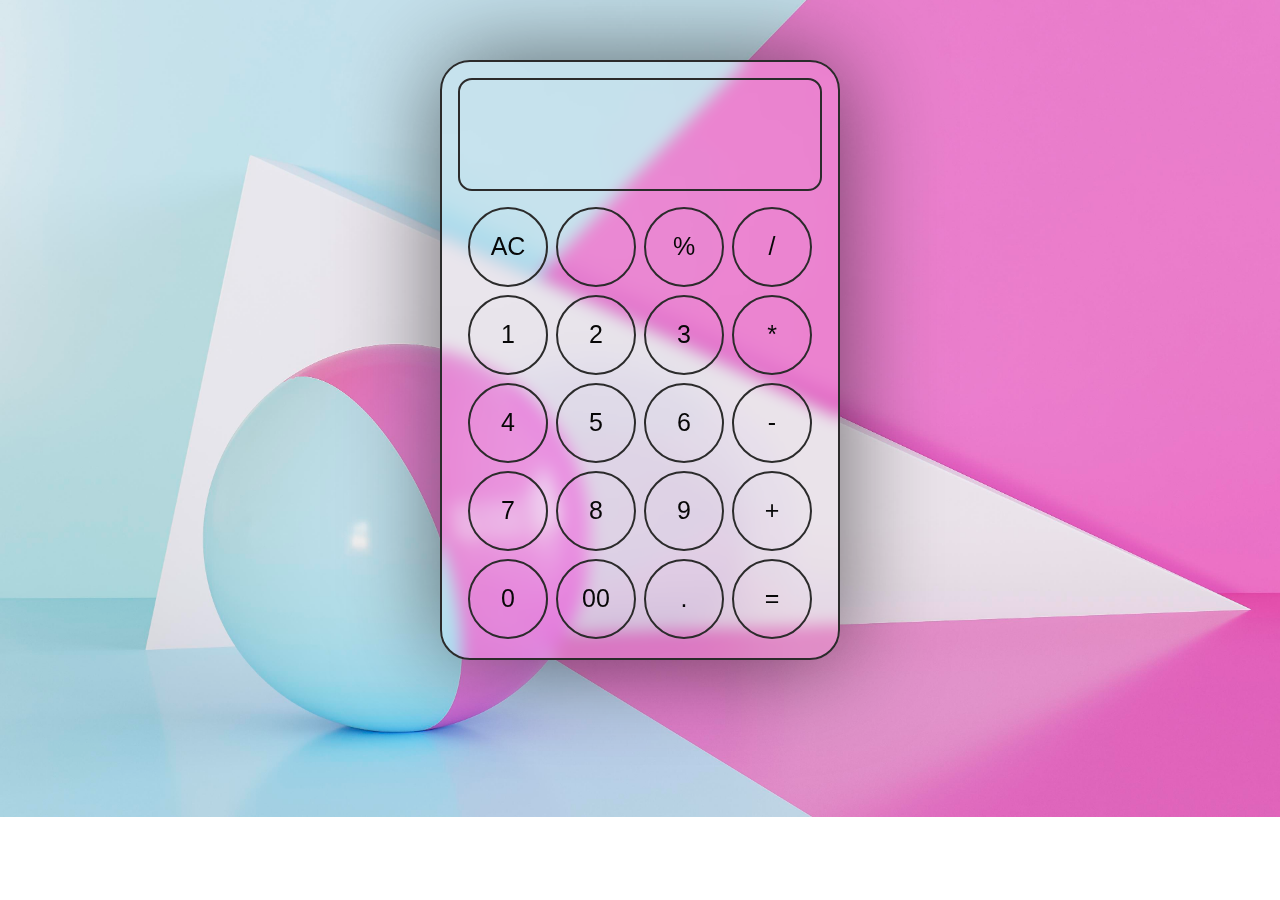
<file: Calculator/index.html>
<!DOCTYPE html>
<html lang="en">
  <head>
    <meta charset="UTF-8" />
    <meta name="viewport" content="width=device-width, initial-scale=1.0" />
    <link rel="stylesheet" href="https://cdnjs.cloudflare.com/ajax/libs/font-awesome/6.5.1/css/all.min.css" integrity="sha512-DTOQO9RWCH3ppGqcWaEA1BIZOC6xxalwEsw9c2QQeAIftl+Vegovlnee1c9QX4TctnWMn13TZye+giMm8e2LwA==" crossorigin="anonymous" referrerpolicy="no-referrer" />
    <link rel="stylesheet" href="style.css" />
    <title>Calculator</title>
  </head>
  <body>
    <div class="container">
      <div class="screen">
        <input type="text" class="text">
      </div>
      <div class="main">
            <button class="clear">AC</button>
            <button class="cut"><i class="fa-solid fa-delete-left"></i></button>
            <button class="btn">%</button>
            <button class="btn">/</button>
            <button class="btn">1</button>
            <button class="btn">2</button>
            <button class="btn">3</button>
            <button class="btn">*</button>
            <button class="btn">4</button>
            <button class="btn">5</button>
            <button class="btn">6</button>
            <button class="btn">-</button>
            <button class="btn">7</button>
            <button class="btn">8</button>
            <button class="btn">9</button>
            <button class="btn">+</button>
            <button class="btn">0</button>
            <button class="btn">00</button>
            <button class="btn">.</button>
            <button class="equal btn">=</button>
        </div>
      </div>
    </div>

    <script src="scripti.js"></script>
  </body>
</html>
</file>
<file: Calculator/style.css>
*{
    margin: 0;
    font-family: arial;
    box-sizing: border-box;
}

:root {
    --bg-secondary-color: #2b2b2b;
    --text-color: #070707;
    --text-light-color: #171717;
}

body{
   background-image: url("bg.jpg");
   background-position: center;
   background-size: cover;
   background-repeat: no-repeat;
}

.container{
    margin: 60px auto;
    height: 600px;
    max-width: 400px;
    border-radius: 30px;
    color: var(--text-color);
    backdrop-filter: blur(8px);
    box-shadow: 0 0 100px rgba(0, 0, 0, 0.559);
    border: 2px solid var(--bg-secondary-color);
    display: flex;
    flex-direction: column;
    align-items: center;
    justify-content: start;
    padding: 1rem;
    gap: 1rem;
}

.screen{
    background-color: transparent;
    border: 2px solid var(--bg-secondary-color);
    height: 20%;
    width: 100%;
    display: flex;
    justify-content: flex-end;
    align-items: flex-end;
    border-radius: 14px;
}

.text{
    background-color: transparent;
    border: none;
    height: 100%;
    width: 100%;
    font-size: 40px;
    text-align: end;
    color: var(--text-light-color);
    padding-right: 10px;
}

.main{
    width: 100%;
    height: 70%;
    display: flex;
    align-items: center;
    justify-content: center;
    flex-wrap: wrap;
    gap: .5rem;
}

button{
    width: 5rem;
    height: 5rem;
    background-color: transparent;
    padding: 22px 0;
    font-size: 25px;
    border-radius: 50%;
    text-align: center;
    transition: all ease 0.3s;
    color: var(--text-color);
    border: 2px solid var(--bg-secondary-color);
}

button:hover{
    background-color: #00000037;
    color: var(--text-light-color);
}

@media (max-width: 756px) {
    button:hover{
        box-shadow: unset;
    }
    button:active{
        box-shadow: 4px 4px 4px #000000b1, -4px -4px 4px white;
    }
}
</file>
